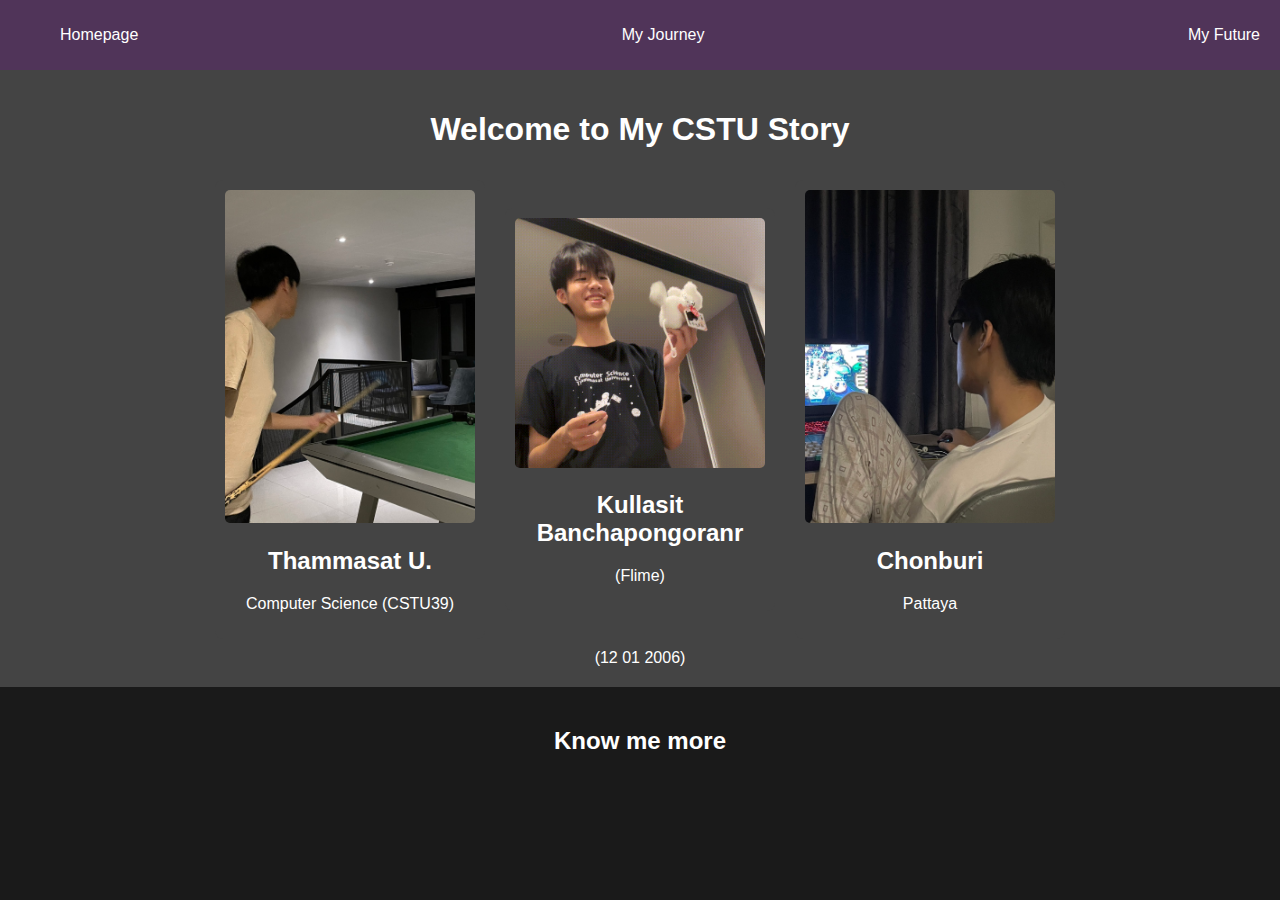
<file: index.html>
<!DOCTYPE html>
<html lang="en">
<head>
    <meta charset="UTF-8">
    <meta name="viewport" content="width=device-width, initial-scale=1.0">
    <link rel="stylesheet" href="styles.css">
    <title>My CSTU Story - Homepage</title>
</head>
<body>
    <header>
        <nav>
            <ul>
                <li><a href="index.html">Homepage</a></li>
                <li><a href="myjourney.html">My Journey</a></li>
                <li><a href="myfuture.html">My Future</a></li>
            </ul>
        </nav>
    </header>

    <section class="art-section">
        <h1>Welcome to My CSTU Story</h1>
        <div class="art-gallery">
            <div class="art-item">
                <img src="resources/mypic4.jpg" alt="Thammasat U.">
                <h2>Thammasat U.</h2>
                <p>Computer Science (CSTU39)</p>
            </div>
            <div class="art-item">
                <img src="resources/myvdo.gif" alt="Flime">
                <h2>Kullasit Banchapongoranr</h2>
                <p>(Flime)</p>
            </div>
            <div class="art-item">
                <img src="resources/mypic2.jpg" alt="Chonburi">
                <h2>Chonburi</h2>
                <p>Pattaya</p>
            </div>
        </div>
        <span class="date">(12 01 2006)</span>
    </section>

    <section class="exploration">
        <div class="know-more">
            <h2>Know me more</h2>
        </div>
    </section>
    
</body>
</html>
</file>
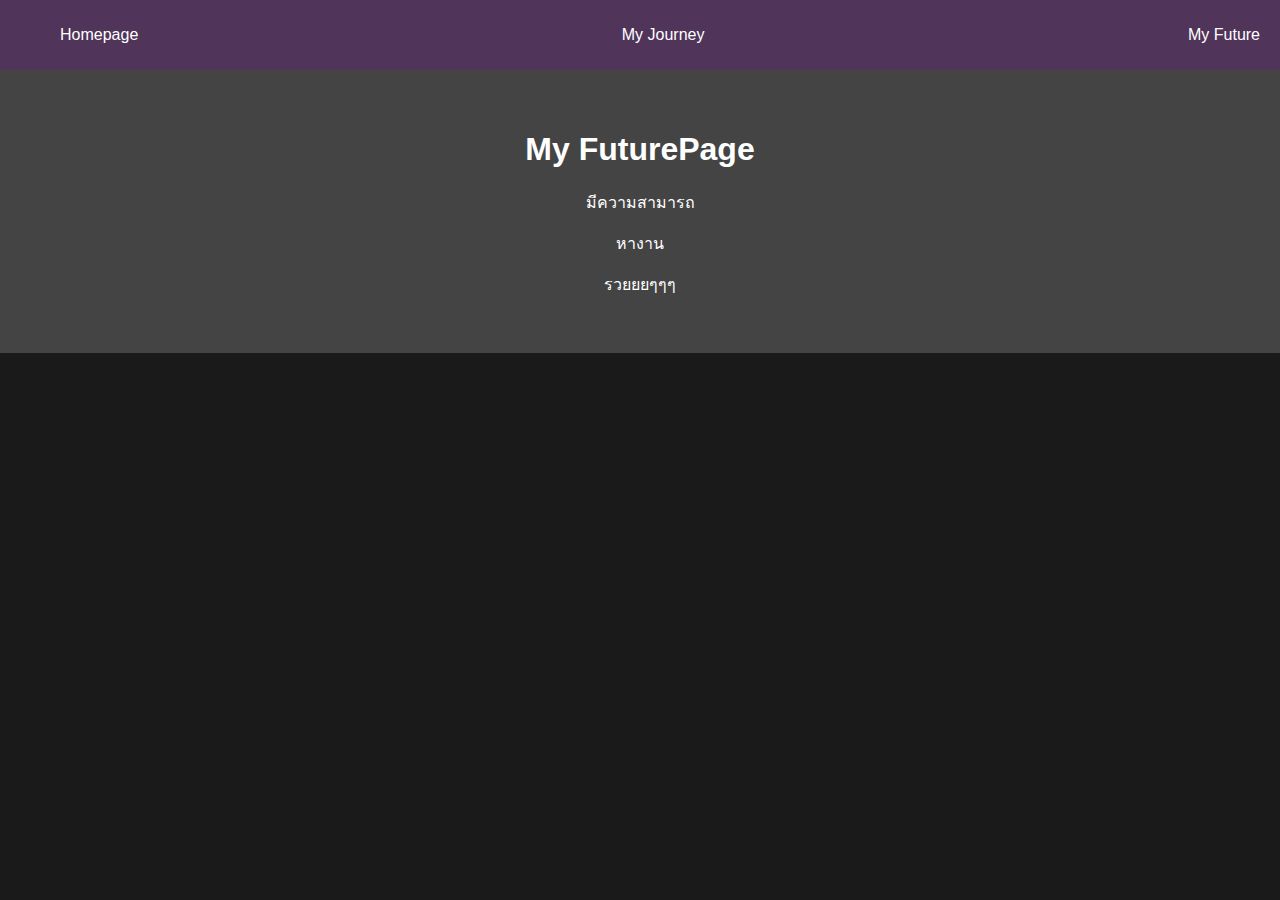
<file: myfuture.html>
<!DOCTYPE html>
<html lang="en">
<head>
    <meta charset="UTF-8">
    <meta name="viewport" content="width=device-width, initial-scale=1.0">
    <link rel="stylesheet" href="styles.css">
    <title>My CSTU Story - My Future</title>
</head>
<body>
    <header>
        <nav>
            <ul>
                <li><a href="index.html">Homepage</a></li>
                <li><a href="myjourney.html">My Journey</a></li>
                <li><a href="myfuture.html">My Future</a></li>
            </ul>
        </nav>
    </header>

    <section class="content-section">
        <div class="title-container">
            <h1>My Future<span class="blog-title">Page</span></h1>
            <div class="subtitle">
                <p>มีความสามารถ</p>
                <span>หางาน</span>
            </div>
            <p class="credit">รวยยยๆๆๆ</p>
        </div>
    </section>
</body>
</html>
</file>
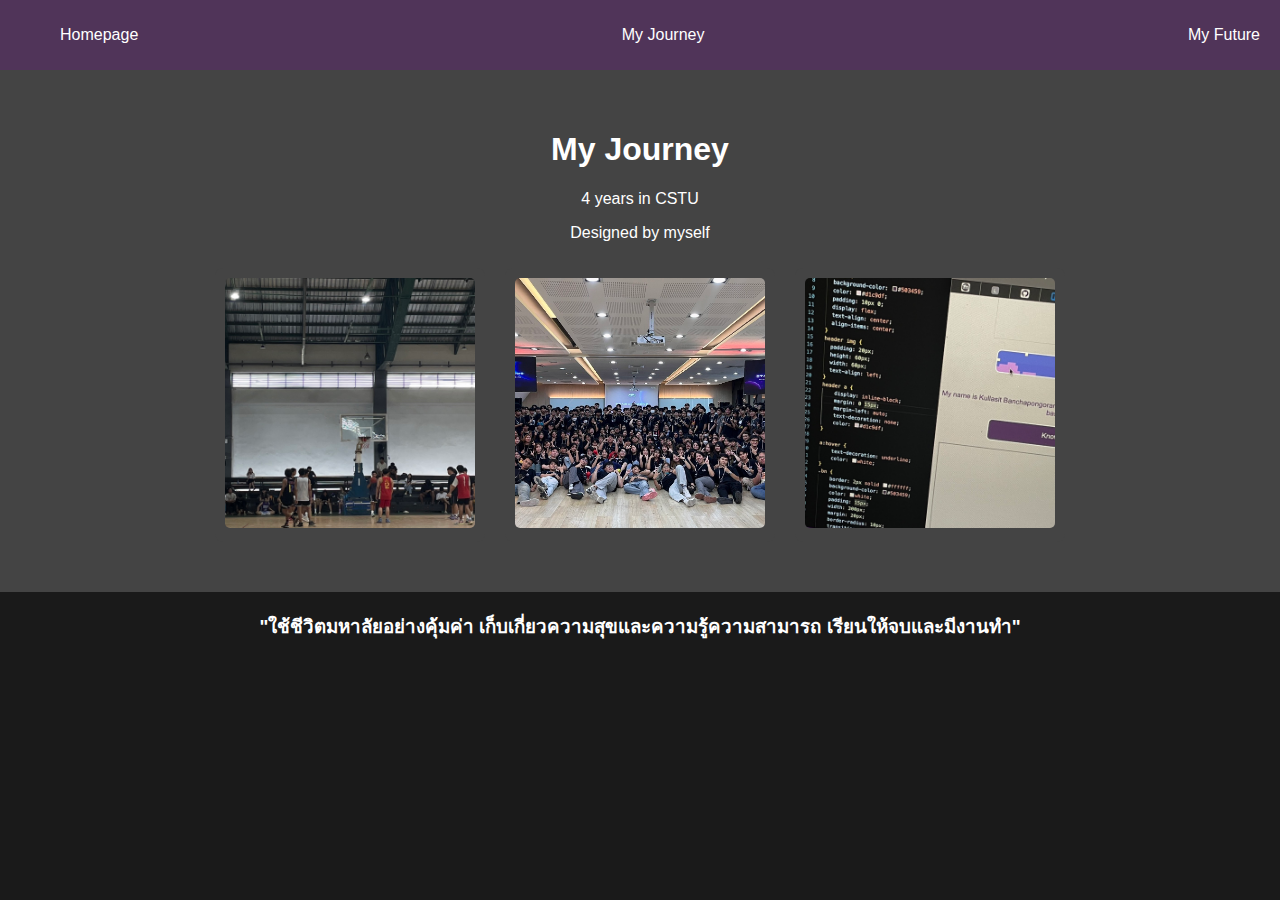
<file: myjourney.html>
<!DOCTYPE html>
<html lang="en">
<head>
    <meta charset="UTF-8">
    <meta name="viewport" content="width=device-width, initial-scale=1.0">
    <link rel="stylesheet" href="styles.css">
    <title>My CSTU Story - My Journey</title>
</head>
<body>
    <header>
        <nav>
            <ul>
                <li><a href="index.html">Homepage</a></li>
                <li><a href="myjourney.html">My Journey</a></li>
                <li><a href="myfuture.html">My Future</a></li>
            </ul>
        </nav>
    </header>

    <section class="content-section">
        <div class="title-container">
            <h1>My Journey</h1>
            <div class="subtitle">
                <p>4 years in CSTU</p>
            </div>
            <p class="credit">Designed by myself</p>
        </div>
        
        <div class="image-gallery">
            <div class="gallery-item">
                <img src="resources/journeyl.jpg" alt="Journey Image 1">
            </div>
            <div class="gallery-item">
                <img src="resources/journeymid.jpg" alt="Journey Image 2">
            </div>
            <div class="gallery-item">
                <img src="resources/journeyr.jpg" alt="Journey Image 3">
            </div>
        </div>
    </section>

    <h3>
        <center>
        "ใช้ชีวิตมหาลัยอย่างคุ้มค่า เก็บเกี่ยวความสุขและความรู้ความสามารถ เรียนให้จบและมีงานทำ"
        </center>
    </h3>
</body>
</html>
</file>
<file: styles.css>
body {
    font-family: 'Arial', sans-serif;
    background: #503459;
    color: #ffffff;
    margin: 0;
    padding: 0;
}

header {
    background-color: #503459;
    padding: 10px 20px;
}

nav ul {
    justify-content: space-between;
    list-style: none;
    display: flex;
    flex-direction: column;
    align-items: center;
}

nav a {
    color: white;
    text-decoration: none;
    margin: 5px 0;
    transition: color 0.3s;
}

nav a:hover {
    color: #f0f0f0;
}
.exploration {
    text-align: center;
    padding: 20px;
}


.art-section, .content-section {
    text-align: center;
    padding: 20px;
    background: #444;
}

.art-gallery, .image-gallery {
    display: flex;
    flex-direction: column;
    align-items: center;
}

.art-item, .gallery-item {
    background: #444;
    border-radius: 8px;
    padding: 10px;
    width: 200px;
    margin: 10px;
}

.art-item img, .gallery-item img {
    max-width: 100%;
    border-radius: 5px;
}

h3 {
    margin-top: 20px;
}

@media (min-width: 600px) {
    nav ul {
        flex-direction: row;
    }

    .art-gallery, .image-gallery {
        flex-direction: row;
        justify-content: center;
    }
}

@media (min-width: 900px) {
    body {
        background-color: #1a1a1a;
        color: #fff;
    }

    .art-item, .gallery-item {
        width: 250px;
    }

    .content-section {
        padding: 40px 20px;
    }
}
</file>
